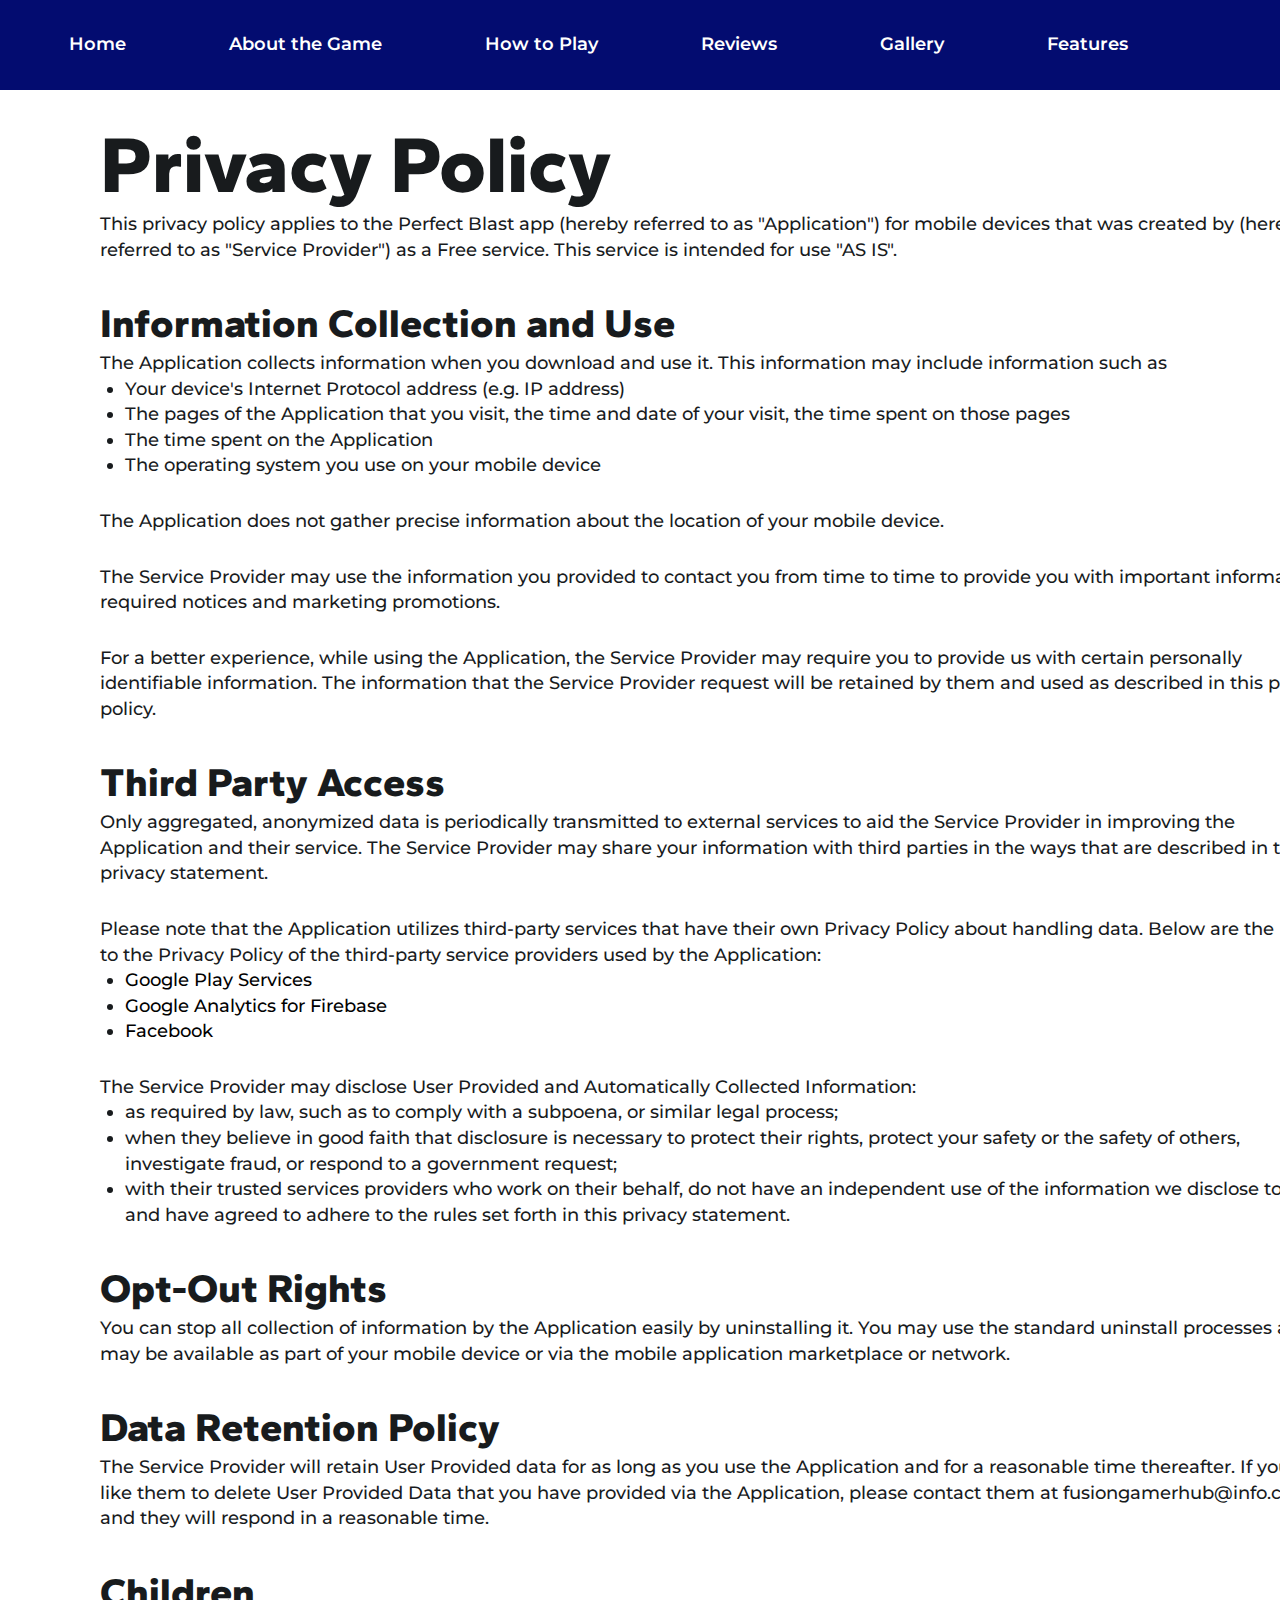
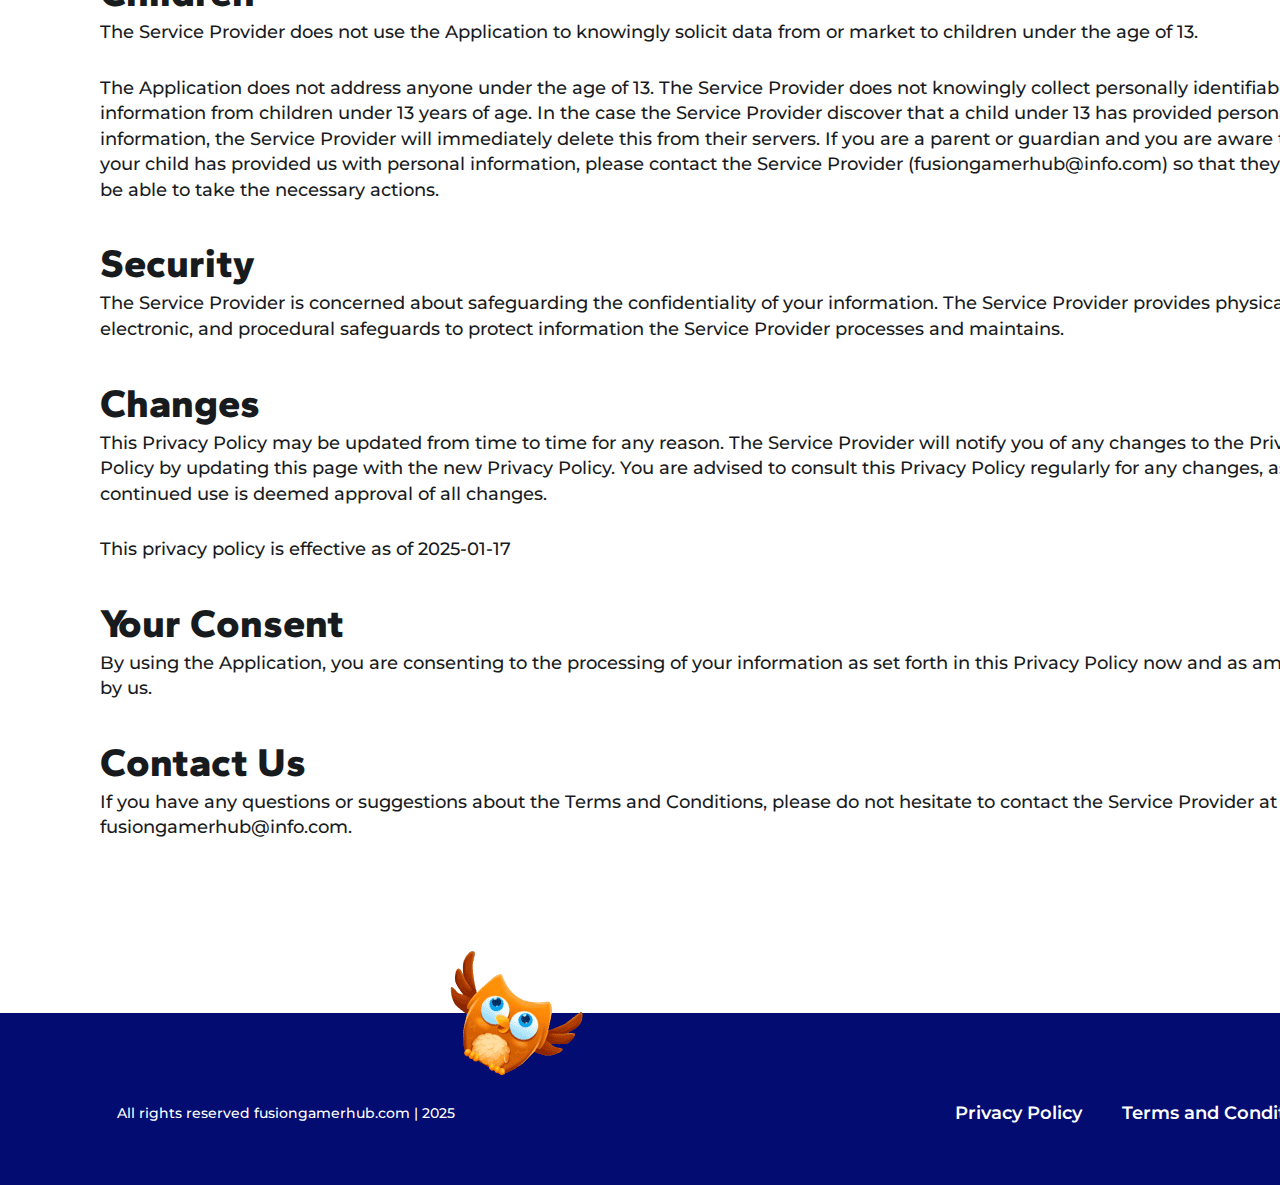
<file: policy.html>
<!DOCTYPE html>
<html lang="en">
  <head>
    <meta charset="UTF-8" />
    <meta name="viewport" content="width=device-width, initial-scale=1.0" />
    <title>Perfect Blast</title>
    <link rel="icon" href="image/Icon 500_500.png" />
    <link rel="stylesheet" type="text/css" href="slick/slick.css" />
    <link rel="stylesheet" href="css/main.css" />
    <link href="https://unpkg.com/aos@2.3.1/dist/aos.css" rel="stylesheet" />
  </head>

  <body class="back">
    <header class="header">
      <div class="header__background"></div>
      <nav class="navigation">
        <ul class="navigation__list">
          <li class="navigation__item">
            <a href="/" class="navigation__link"
              ><img href="/" class="header-title navigation-img" alt=""
            /></a>
          </li>
          <li class="navigation__item">
            <a href="/" class="navigation__link">Home</a>
          </li>

          <li class="navigation__item">
            <a href="/#about" class="navigation__link">About the Game</a>
          </li>
          <li class="navigation__item">
            <a href="/#how" class="navigation__link">How to Play</a>
          </li>

          <li class="navigation__item">
            <a href="/#reviews" class="navigation__link">Reviews</a>
          </li>

          <li class="navigation__item">
            <a href="/#gallery" class="navigation__link">Gallery</a>
          </li>
          <li class="navigation__item">
            <a href="/#features" class="navigation__link">Features</a>
          </li>
          <li class="navigation__item">
            <a href="policy.html" class="navigation__link navigation__item-desk"
              >Privacy Policy</a
            >
          </li>
          <li class="navigation__item">
            <a href="terms.html" class="navigation__link navigation__item-desk"
              >Terms and Conditions</a
            >
          </li>
        </ul>

        <div class="header__button-wrapper policy-terms-header__button-wrapper">
          <a href="/" class="policy-terms-header__icon--menu"
            ><img href="/" class="header-title" alt=""
          /></a>

          <button type="button" class="header__icon-button" data-menu-button>
            <img
              class="header__icon header__icon--menu"
              src="image/header/Menu.png"
              alt=""
            />

            <img
              class="header__icon header__icon--close close"
              src="image/header/Menu (1).png"
              alt=""
            />
          </button>
        </div>
      </nav>
    </header>

    <main class="policy">
      <section>
        <div class="policy-terms-container">
          <p class="policy-terms-title">Privacy Policy</p>

          <p class="policy-terms-texts">
            This privacy policy applies to the Perfect Blast app (hereby
            referred to as "Application") for mobile devices that was created by
            (hereby referred to as "Service Provider") as a Free service. This
            service is intended for use "AS IS".
          </p>
          <p class="policy-terms-text">Information Collection and Use</p>
          <p class="policy-terms-texts">
            The Application collects information when you download and use it.
            This information may include information such as
          </p>

          <ul class="terms-lists">
            <li>Your device's Internet Protocol address (e.g. IP address)</li>
            <li>
              The pages of the Application that you visit, the time and date of
              your visit, the time spent on those pages
            </li>
            <li>The time spent on the Application</li>
            <li>The operating system you use on your mobile device</li>
          </ul>
          <p class="policy-terms-text-one">
            The Application does not gather precise information about the
            location of your mobile device.
          </p>

          <p class="policy-terms-text-one">
            The Service Provider may use the information you provided to contact
            you from time to time to provide you with important information,
            required notices and marketing promotions.
          </p>
          <p class="policy-terms-text-one">
            For a better experience, while using the Application, the Service
            Provider may require you to provide us with certain personally
            identifiable information. The information that the Service Provider
            request will be retained by them and used as described in this
            privacy policy.
          </p>

          <p class="policy-terms-text">Third Party Access</p>

          <p class="policy-terms-texts">
            Only aggregated, anonymized data is periodically transmitted to
            external services to aid the Service Provider in improving the
            Application and their service. The Service Provider may share your
            information with third parties in the ways that are described in
            this privacy statement.
          </p>

          <p class="policy-terms-text-one">
            Please note that the Application utilizes third-party services that
            have their own Privacy Policy about handling data. Below are the
            links to the Privacy Policy of the third-party service providers
            used by the Application:
          </p>
          <ul class="terms-lists">
            <li>
              <a
                class="email-link-color"
                href="https://policies.google.com/privacy"
                target="_blank"
                rel=""
                >Google Play Services
              </a>
            </li>
            <li>
              <a
                class="email-link-color"
                href="https://firebase.google.com/support/privacy"
                target="_blank"
                rel=""
                >Google Analytics for Firebase
              </a>
            </li>
            <li>
              <a
                class="email-link-color"
                href="https://www.facebook.com/about/privacy/update/printable"
                target="_blank"
                rel=""
                >Facebook
              </a>
            </li>
          </ul>

          <p class="policy-terms-text-one">
            The Service Provider may disclose User Provided and Automatically
            Collected Information:
          </p>
          <ul class="terms-lists">
            <li>
              as required by law, such as to comply with a subpoena, or similar
              legal process;
            </li>
            <li>
              when they believe in good faith that disclosure is necessary to
              protect their rights, protect your safety or the safety of others,
              investigate fraud, or respond to a government request;
            </li>
            <li>
              with their trusted services providers who work on their behalf, do
              not have an independent use of the information we disclose to
              them, and have agreed to adhere to the rules set forth in this
              privacy statement.
            </li>
          </ul>

          <h2 class="policy-terms-text">Opt-Out Rights</h2>
          <p class="policy-terms-texts">
            You can stop all collection of information by the Application easily
            by uninstalling it. You may use the standard uninstall processes as
            may be available as part of your mobile device or via the mobile
            application marketplace or network.
          </p>

          <h2 class="policy-terms-text">Data Retention Policy</h2>
          <p class="policy-terms-texts">
            The Service Provider will retain User Provided data for as long as
            you use the Application and for a reasonable time thereafter. If
            you'd like them to delete User Provided Data that you have provided
            via the Application, please contact them at fusiongamerhub@info.com
            and they will respond in a reasonable time.
          </p>
          <h2 class="policy-terms-text">Children</h2>
          <p class="policy-terms-texts">
            The Service Provider does not use the Application to knowingly
            solicit data from or market to children under the age of 13.
          </p>

          <p class="policy-terms-text-one">
            The Application does not address anyone under the age of 13. The
            Service Provider does not knowingly collect personally identifiable
            information from children under 13 years of age. In the case the
            Service Provider discover that a child under 13 has provided
            personal information, the Service Provider will immediately delete
            this from their servers. If you are a parent or guardian and you are
            aware that your child has provided us with personal information,
            please contact the Service Provider (fusiongamerhub@info.com) so
            that they will be able to take the necessary actions.
          </p>
          <h2 class="policy-terms-text">Security</h2>
          <p class="policy-terms-texts">
            The Service Provider is concerned about safeguarding the
            confidentiality of your information. The Service Provider provides
            physical, electronic, and procedural safeguards to protect
            information the Service Provider processes and maintains.
          </p>
          <h2 class="policy-terms-text">Changes</h2>
          <p class="policy-terms-texts">
            This Privacy Policy may be updated from time to time for any reason.
            The Service Provider will notify you of any changes to the Privacy
            Policy by updating this page with the new Privacy Policy. You are
            advised to consult this Privacy Policy regularly for any changes, as
            continued use is deemed approval of all changes.
          </p>

          <p class="policy-terms-text-one">
            This privacy policy is effective as of 2025-01-17
          </p>
          <h2 class="policy-terms-text">Your Consent</h2>
          <p class="policy-terms-texts">
            By using the Application, you are consenting to the processing of
            your information as set forth in this Privacy Policy now and as
            amended by us.
          </p>
          <h2 class="policy-terms-text">Contact Us</h2>
          <p class="policy-terms-texts">
            If you have any questions or suggestions about the Terms and
            Conditions, please do not hesitate to contact the Service Provider
            at
            <a class="email-link" href="mailto:fusiongamerhub@info.com"
              >fusiongamerhub@info.com</a
            >.
          </p>
        </div>
      </section>
    </main>

    <footer class="footer">
      <div class="footer-container">
        <div class="footer-wrapper">
          <a class="footer-text" href="policy.html">Privacy Policy</a>
          <a class="footer-text" href="terms.html">Terms and Conditions</a>
        </div>
        <p class="footer-copyright">
          All rights reserved fusiongamerhub.com | 2025
        </p>
      </div>
    </footer>
    <script src="js/mobile-menu.js"></script>
  </body>
</html>
</file>
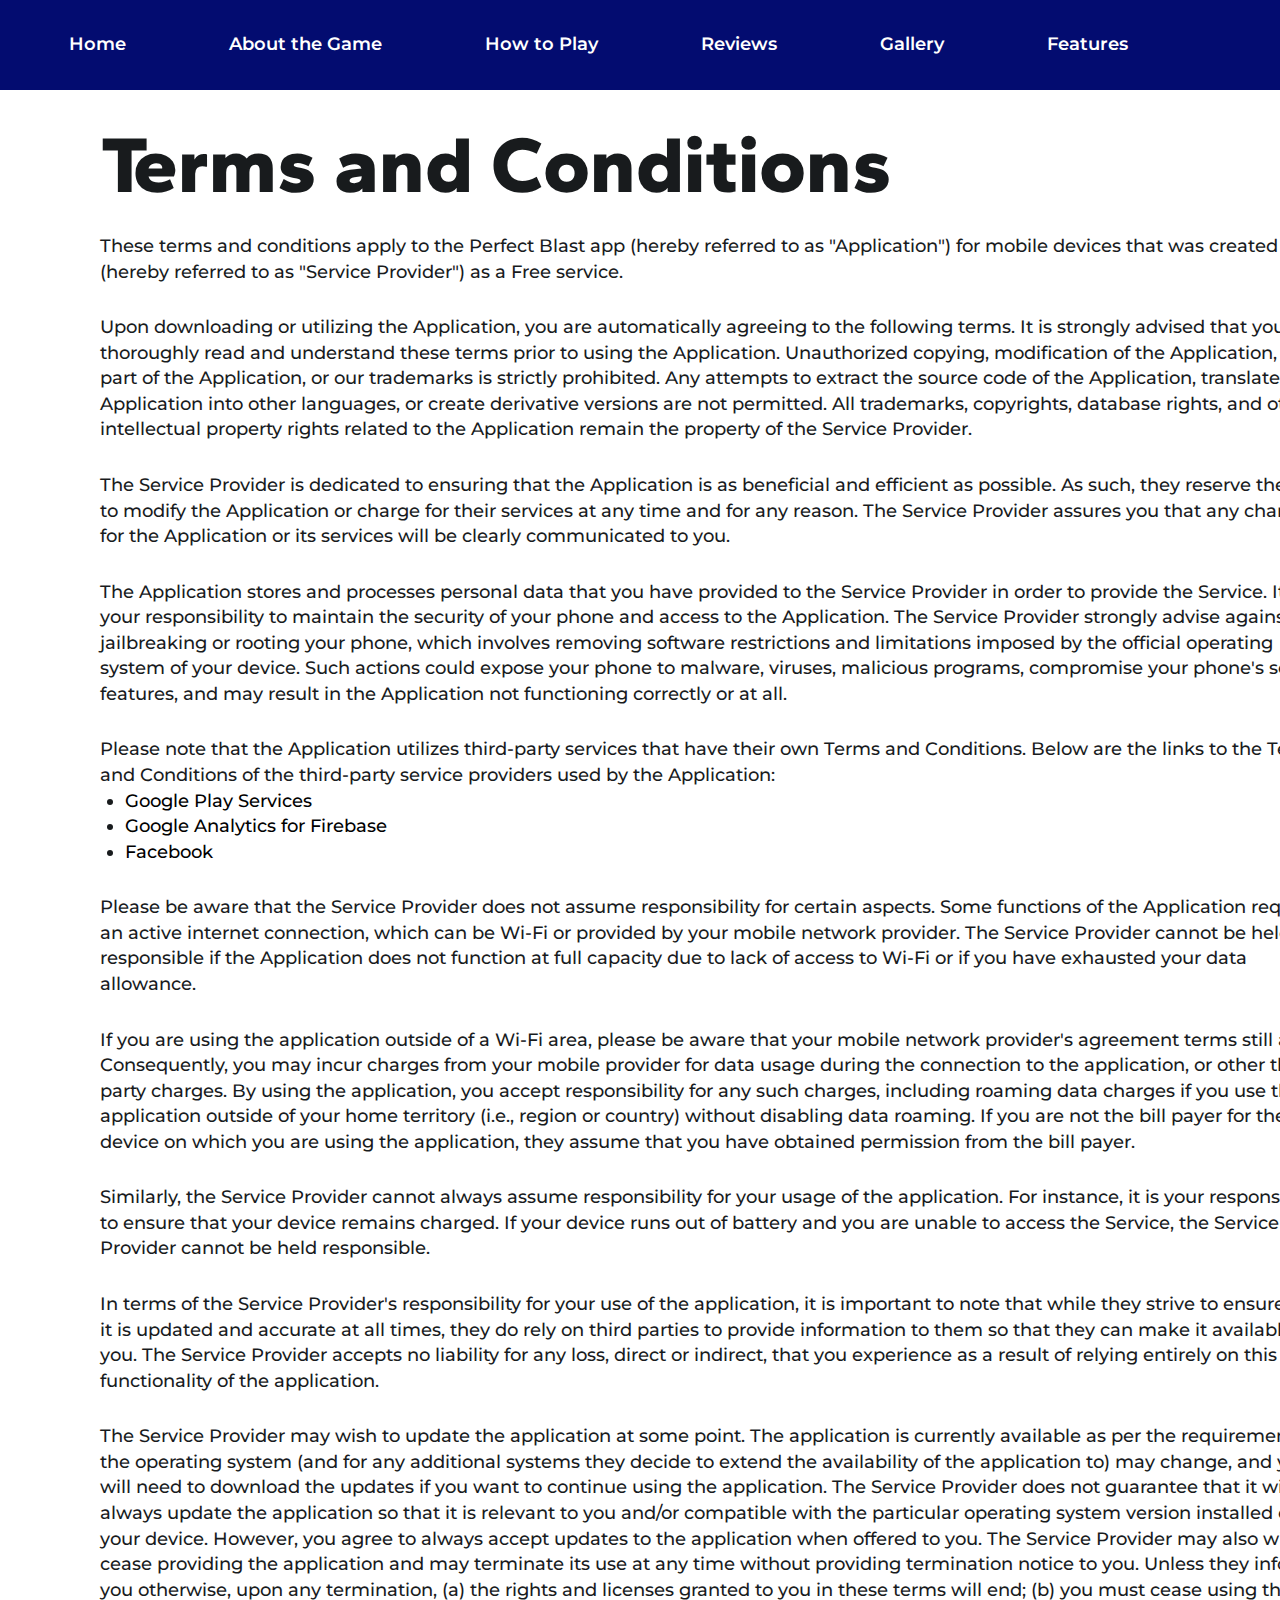
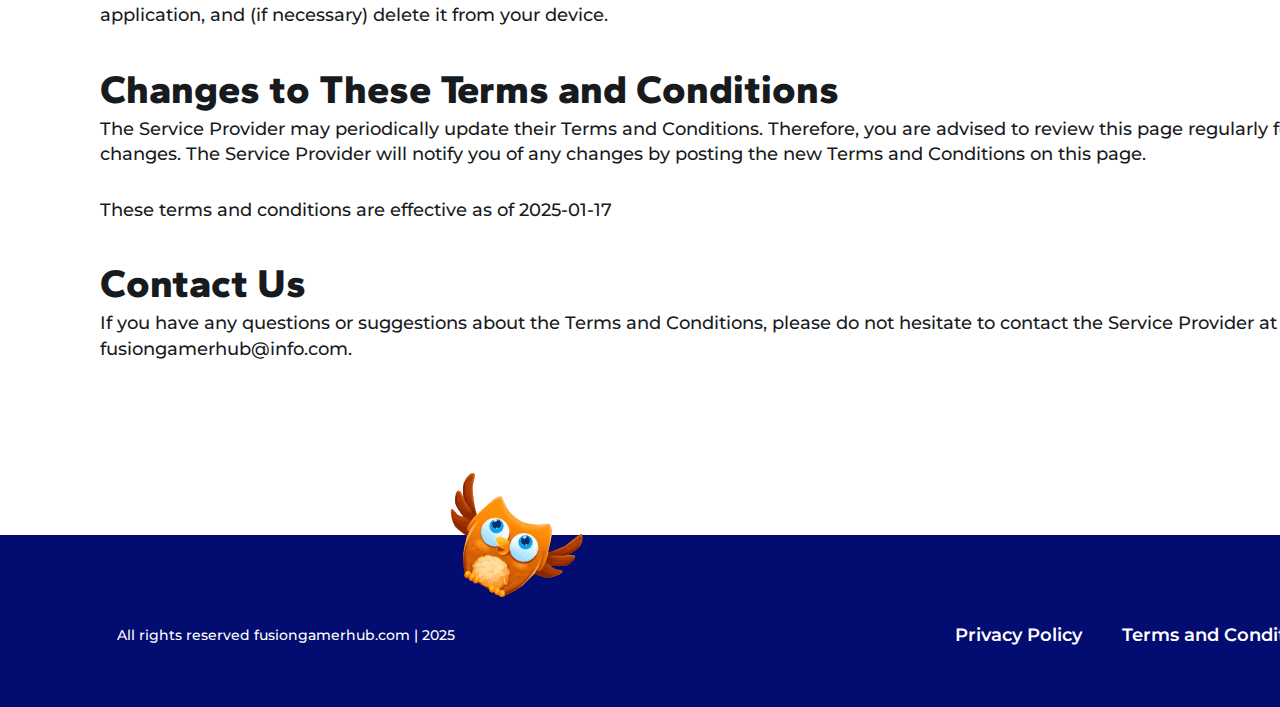
<file: terms.html>
<!DOCTYPE html>
<html lang="en">
  <head>
    <meta charset="UTF-8" />
    <meta name="viewport" content="width=device-width, initial-scale=1.0" />
    <title>Perfect Blast</title>
    <link rel="icon" href="image/Icon 500_500.png" />
    <link rel="stylesheet" type="text/css" href="slick/slick.css" />
    <link rel="stylesheet" href="css/main.css" />
    <link href="https://unpkg.com/aos@2.3.1/dist/aos.css" rel="stylesheet" />
  </head>

  <body class="back">
    <header class="header">
      <div class="header__background"></div>
      <nav class="navigation">
        <ul class="navigation__list">
          <li class="navigation__item">
            <a href="/" class="navigation__link"
              ><img href="/" class="header-title navigation-img" alt=""
            /></a>
          </li>
          <li class="navigation__item">
            <a href="/" class="navigation__link">Home</a>
          </li>

          <li class="navigation__item">
            <a href="/#about" class="navigation__link">About the Game</a>
          </li>
          <li class="navigation__item">
            <a href="/#how" class="navigation__link">How to Play</a>
          </li>

          <li class="navigation__item">
            <a href="/#reviews" class="navigation__link">Reviews</a>
          </li>

          <li class="navigation__item">
            <a href="/#gallery" class="navigation__link">Gallery</a>
          </li>
          <li class="navigation__item">
            <a href="/#features" class="navigation__link">Features</a>
          </li>
          <li class="navigation__item">
            <a href="policy.html" class="navigation__link navigation__item-desk"
              >Privacy Policy</a
            >
          </li>
          <li class="navigation__item">
            <a href="terms.html" class="navigation__link navigation__item-desk"
              >Terms and Conditions</a
            >
          </li>
        </ul>

        <div class="header__button-wrapper policy-terms-header__button-wrapper">
          <a href="/" class="policy-terms-header__icon--menu"
            ><img href="/" class="header-title" alt=""
          /></a>

          <button type="button" class="header__icon-button" data-menu-button>
            <img
              class="header__icon header__icon--menu"
              src="image/header/Menu.png"
              alt=""
            />

            <img
              class="header__icon header__icon--close close"
              src="image/header/Menu (1).png"
              alt=""
            />
          </button>
        </div>
      </nav>
    </header>

    <main class="policy">
      <section>
        <div class="policy-terms-container">
          <h2 class="policy-terms-title">Terms and Conditions</h2>

          <p class="policy-terms-text-one">
            These terms and conditions apply to the Perfect Blast app (hereby
            referred to as "Application") for mobile devices that was created by
            (hereby referred to as "Service Provider") as a Free service.
          </p>

          <p class="policy-terms-text-one">
            Upon downloading or utilizing the Application, you are automatically
            agreeing to the following terms. It is strongly advised that you
            thoroughly read and understand these terms prior to using the
            Application. Unauthorized copying, modification of the Application,
            any part of the Application, or our trademarks is strictly
            prohibited. Any attempts to extract the source code of the
            Application, translate the Application into other languages, or
            create derivative versions are not permitted. All trademarks,
            copyrights, database rights, and other intellectual property rights
            related to the Application remain the property of the Service
            Provider.
          </p>

          <p class="policy-terms-text-one">
            The Service Provider is dedicated to ensuring that the Application
            is as beneficial and efficient as possible. As such, they reserve
            the right to modify the Application or charge for their services at
            any time and for any reason. The Service Provider assures you that
            any charges for the Application or its services will be clearly
            communicated to you.
          </p>
          <p class="policy-terms-text-one">
            The Application stores and processes personal data that you have
            provided to the Service Provider in order to provide the Service. It
            is your responsibility to maintain the security of your phone and
            access to the Application. The Service Provider strongly advise
            against jailbreaking or rooting your phone, which involves removing
            software restrictions and limitations imposed by the official
            operating system of your device. Such actions could expose your
            phone to malware, viruses, malicious programs, compromise your
            phone's security features, and may result in the Application not
            functioning correctly or at all.
          </p>
          <p class="policy-terms-text-one">
            Please note that the Application utilizes third-party services that
            have their own Terms and Conditions. Below are the links to the
            Terms and Conditions of the third-party service providers used by
            the Application:
          </p>
          <ul class="terms-lists">
            <li>
              <a
                class="email-link-color"
                href="https://policies.google.com/privacy"
                target="_blank"
                rel=""
                >Google Play Services
              </a>
            </li>
            <li>
              <a
                class="email-link-color"
                href="https://firebase.google.com/support/privacy"
                target="_blank"
                rel=""
                >Google Analytics for Firebase
              </a>
            </li>
            <li>
              <a
                class="email-link-color"
                href="https://www.facebook.com/about/privacy/update/printable"
                target="_blank"
                rel=""
                >Facebook
              </a>
            </li>
          </ul>

          <p class="policy-terms-text-one">
            Please be aware that the Service Provider does not assume
            responsibility for certain aspects. Some functions of the
            Application require an active internet connection, which can be
            Wi-Fi or provided by your mobile network provider. The Service
            Provider cannot be held responsible if the Application does not
            function at full capacity due to lack of access to Wi-Fi or if you
            have exhausted your data allowance.
          </p>

          <p class="policy-terms-text-one">
            If you are using the application outside of a Wi-Fi area, please be
            aware that your mobile network provider's agreement terms still
            apply. Consequently, you may incur charges from your mobile provider
            for data usage during the connection to the application, or other
            third-party charges. By using the application, you accept
            responsibility for any such charges, including roaming data charges
            if you use the application outside of your home territory (i.e.,
            region or country) without disabling data roaming. If you are not
            the bill payer for the device on which you are using the
            application, they assume that you have obtained permission from the
            bill payer.
          </p>

          <p class="policy-terms-text-one">
            Similarly, the Service Provider cannot always assume responsibility
            for your usage of the application. For instance, it is your
            responsibility to ensure that your device remains charged. If your
            device runs out of battery and you are unable to access the Service,
            the Service Provider cannot be held responsible.
          </p>

          <p class="policy-terms-text-one">
            In terms of the Service Provider's responsibility for your use of
            the application, it is important to note that while they strive to
            ensure that it is updated and accurate at all times, they do rely on
            third parties to provide information to them so that they can make
            it available to you. The Service Provider accepts no liability for
            any loss, direct or indirect, that you experience as a result of
            relying entirely on this functionality of the application.
          </p>

          <p class="policy-terms-text-one">
            The Service Provider may wish to update the application at some
            point. The application is currently available as per the
            requirements for the operating system (and for any additional
            systems they decide to extend the availability of the application
            to) may change, and you will need to download the updates if you
            want to continue using the application. The Service Provider does
            not guarantee that it will always update the application so that it
            is relevant to you and/or compatible with the particular operating
            system version installed on your device. However, you agree to
            always accept updates to the application when offered to you. The
            Service Provider may also wish to cease providing the application
            and may terminate its use at any time without providing termination
            notice to you. Unless they inform you otherwise, upon any
            termination, (a) the rights and licenses granted to you in these
            terms will end; (b) you must cease using the application, and (if
            necessary) delete it from your device.
          </p>
          <h2 class="policy-terms-text">
            Changes to These Terms and Conditions
          </h2>
          <p class="policy-terms-texts">
            The Service Provider may periodically update their Terms and
            Conditions. Therefore, you are advised to review this page regularly
            for any changes. The Service Provider will notify you of any changes
            by posting the new Terms and Conditions on this page.
          </p>

          <p class="policy-terms-text-one">
            These terms and conditions are effective as of 2025-01-17
          </p>
          <h2 class="policy-terms-text">Contact Us</h2>
          <p class="policy-terms-texts">
            If you have any questions or suggestions about the Terms and
            Conditions, please do not hesitate to contact the Service Provider
            at
            <a class="email-link" href="mailto:fusiongamerhub@info.com"
              >fusiongamerhub@info.com</a
            >.
          </p>
        </div>
      </section>
    </main>

    <footer class="footer">
      <div class="footer-container">
        <div class="footer-wrapper">
          <a class="footer-text" href="policy.html">Privacy Policy</a>
          <a class="footer-text" href="terms.html">Terms and Conditions</a>
        </div>
        <p class="footer-copyright">
          All rights reserved fusiongamerhub.com | 2025
        </p>
      </div>
    </footer>
    <script src="js/mobile-menu.js"></script>
  </body>
</html>
</file>
<file: css/main.css>
@import url("https://fonts.googleapis.com/css2?family=Coiny&family=Gantari:ital,wght@0,100..900;1,100..900&family=Montserrat:ital,wght@0,100..900;1,100..900&display=swap");

:root {
}

* {
  -webkit-box-sizing: border-box;
  box-sizing: border-box;
}

html {
  scroll-behavior: smooth;
  background: rgba(255, 255, 255, 1);
  color: rgba(0, 0, 0, 1);
}

body {
  margin: 0;
}

h1,
h2,
h3,
h4,
h5,
h6,
p {
  margin: 0;
}

ul,
ol {
  margin: 0;
  padding: 0;
  list-style: none;
}

img {
  display: block;
  height: auto;
}

.list {
  list-style: none;
}

button,
a {
  cursor: pointer;
}

.visually-hidden {
  position: absolute;
  width: 1px;
  height: 1px;
  margin: -1px;
  border: 0;
  padding: 0;

  white-space: nowrap;
  clip-path: inset(100%);
  clip: rect(0 0 0 0);
  overflow: hidden;
}

.button:hover {
  scale: 120%;
}

.header {
  position: fixed;
  width: 100%;
  z-index: 5;
  -webkit-transition: background-color 0.3s ease;
  transition: background-color 0.3s ease;
}

.header.is-open .header__background {
  left: 0;
}
.header__button-wrapper {
  margin-left: auto;
}
.header__icon {
  display: none;
}

.header__icon-button {
  display: -webkit-box;
  display: -ms-flexbox;
  display: flex;
  background-color: transparent;
  border: none;
  border-radius: 50%;
}

.header__icon--menu {
  display: block;
}

.header__icon-button.is-open .header__icon--menu {
  display: none;
}

.header__icon-button.is-open .header__icon--close {
  display: block;
}

.header {
  position: fixed;
  width: 100%;
  z-index: 5;
  background: transparent;
  display: flex;
  height: 64px;
  background: rgba(3, 12, 112, 1);
}
.header__background {
  position: absolute;
  top: 0;
  right: 0;
  bottom: 0;
  left: 100%;

  z-index: -1;
  -webkit-transition: left 0.3s ease;
  transition: left 0.3s ease;
  background: rgba(3, 12, 112, 1);
}
.header.is-open .header__background {
  left: 0;
}
.header__button-wrapper {
  margin-right: auto;
  display: flex;
  align-items: center;
  justify-content: end;
}
.policy-terms-header__button-wrapper {
  margin-right: auto;
  display: flex;
  align-items: center;
  justify-content: space-between;
}
.header__icon {
  display: none;
}
.header__icon-button {
  display: flex;
  background-color: transparent;
  border: none;
  border-radius: 50%;
}

.header__icon--menu {
  display: block;
}

.header__icon-button.is-open .header__icon--menu {
  display: none;
}

.header__icon-button.is-open .header__icon--close {
  display: block;
}

.navigation {
  display: -ms-flexbox;
  -webkit-box-orient: vertical;
  -webkit-box-direction: normal;
  -ms-flex-direction: column;
  flex-direction: column;
  -webkit-box-align: center;
  -ms-flex-align: center;
  align-items: center;
  -webkit-box-flex: 1;
  -ms-flex: 1;
  flex: 1;
  padding: 12px;
  position: relative;
}

.navigation__list {
  display: flex;
  flex-direction: column;

  align-items: start;

  top: 130px;
  position: absolute;
  top: 100%;
  right: -100%;
  width: 100%;
  height: 557px;
  -webkit-transition: 0.3s;
  transition: 0.3s;
  z-index: 999;

  padding: 0px 32px;

  border-radius: 0px 0px 20px 20px;
  gap: 28px;
  background: rgba(3, 12, 112, 1);
}
.navigation__list.is-open {
  right: 0;
}
.navigation__link {
  font-family: Montserrat;
  font-size: 18px;
  font-weight: 600;
  line-height: 25.56px;
  text-align: left;
  text-underline-position: from-font;
  text-decoration-skip-ink: none;

  text-decoration: none;
  color: rgba(255, 255, 255, 1);
}

.header.is-open {
  background-color: transparent;
}
.navigation-img {
  display: none;
}

@media screen and (min-width: 1200px) {
  .navigation-img {
    display: flex;
  }
  .policy-terms-header__icon--menu {
    display: none;
  }

  .header {
    width: 100%;

    height: 90px;
    padding: 10px 20px 10px 40px;
    display: flex;
    align-items: center;
    justify-content: center;

    z-index: 1000;
  }
  .header__background {
  }

  .header__icon-button {
    display: none;
  }

  .navigation {
    display: flex;

    flex-direction: row;

    flex: 1;
    padding: 0;
    align-items: center;
    justify-content: center;
    width: 1440px;
    margin: auto;
  }
  .navigation__list {
    background-color: transparent;
    flex-direction: row;
    display: flex;
    position: static;
    width: 1440px;
    margin: auto;

    padding-block: 0;
    flex: 1;
    gap: 103px;
    height: 0px;
    display: flex;

    align-items: center;
    justify-content: center;
  }
  .navigation__link {
    font-family: Montserrat;
    font-size: 18px;
    font-weight: 600;
    line-height: 25.56px;
    text-align: center;
    text-underline-position: from-font;
    text-decoration-skip-ink: none;

    text-decoration: none;
  }

  .header__icon-home-img {
    display: none;
  }
  .navigation__item-desk {
    display: none;
  }
}

.home {
  width: 375px;
  height: 941px;

  padding: 100px 16px 0px;
  background-repeat: no-repeat;
  background-size: cover;
  background-position: center;
  background-image: url("/image/home/Home.png");
  margin: auto;
}

.home__container-top {
  display: flex;
  flex-direction: column;
  align-items: start;
}
.home-title {
  font-family: Gantari;
  font-size: 60px;
  font-weight: 800;
  line-height: 60px;
  text-align: left;
  text-underline-position: from-font;
  text-decoration-skip-ink: none;
  color: rgba(255, 253, 253, 1);
}

.home-text {
  font-family: Gantari;
  font-size: 26px;
  font-weight: 700;
  line-height: 26px;
  text-align: left;
  text-underline-position: from-font;
  text-decoration-skip-ink: none;

  color: rgba(255, 253, 253, 1);
  padding: 24px 0 40px;
}

@media screen and (min-width: 1200px) {
  .home {
    width: 1440px;
    height: 938px;
    padding: 144px 100px 0px;
    background-image: url("/image/home/Home\ \(2\).png");
  }
  .home-title {
    font-family: Gantari;
    font-size: 80px;
    font-weight: 800;
    line-height: 80px;
    text-align: left;
    text-underline-position: from-font;
    text-decoration-skip-ink: none;

    width: 800px;
  }

  .home-text {
    font-family: Gantari;
    font-size: 26px;
    font-weight: 700;
    line-height: 26px;
    text-align: left;
    text-underline-position: from-font;
    text-decoration-skip-ink: none;
  }
}

.about {
  padding: 40px 16px;
  margin: auto;
  width: 375px;
}
.about-container {
  background: rgba(228, 234, 255, 1);
  border: 1px solid rgba(255, 255, 255, 1);
  padding: 60px 16px;
  border-radius: 4px;
}
.about-title {
  font-family: Gantari;
  font-size: 40px;
  font-weight: 800;
  line-height: 40px;
  text-align: left;
  text-underline-position: from-font;
  text-decoration-skip-ink: none;
}

.about-text {
  font-family: Montserrat;
  font-size: 18px;
  font-weight: 500;
  line-height: 25.56px;
  text-align: left;
  text-underline-position: from-font;
  text-decoration-skip-ink: none;
  padding: 32px 0px 40px;
}
.about-text-bold {
  font-family: Gantari;
  font-size: 26px;
  font-weight: 700;
  line-height: 26px;
  text-align: left;
  text-underline-position: from-font;
  text-decoration-skip-ink: none;
}
.about-list {
  padding: 16px 0 32px 20px;

  display: flex;
  flex-direction: column;
  list-style-type: decimal;
  font-family: Montserrat;
  font-size: 14px;
  font-weight: 500;
  line-height: 19.6px;
  text-align: left;
  text-underline-position: from-font;
  text-decoration-skip-ink: none;
}
.about-img {
  width: 313px;
  height: 256px;
}
@media screen and (min-width: 1200px) {
  .about {
    padding: 100px;
    margin: auto;
    width: 1440px;
  }
  .about-container {
    padding: 60px;
    display: flex;
  }
  .about-title {
    font-family: Gantari;
    font-size: 60px;
    font-weight: 800;
    line-height: 60px;
    text-align: left;
    text-underline-position: from-font;
    text-decoration-skip-ink: none;
  }

  .about-text {
    font-family: Montserrat;
    font-size: 18px;
    font-weight: 500;
    line-height: 25.56px;
    text-align: left;
    text-underline-position: from-font;
    text-decoration-skip-ink: none;
    width: 682px;

    padding: 48px 0px 40px;
  }
  .about-text-bold {
    font-family: Gantari;
    font-size: 26px;
    font-weight: 700;
    line-height: 26px;
    text-align: left;
    text-underline-position: from-font;
    text-decoration-skip-ink: none;
  }
  .about-list {
    padding: 16px 0 32px 20px;

    display: flex;
    flex-direction: column;
    list-style-type: decimal;
  }
  .about-img {
    width: 343.44px;
    height: 281px;
    margin-left: -430px;
    margin-top: -270px;
  }
}
.how {
  width: 375px;
  margin: auto;
  padding: 40px 16px;
  background: rgba(3, 12, 112, 1);
}
.how-title {
  color: rgba(255, 255, 255, 1);
}
.how-list {
  padding-top: 32px;
  margin: auto;
  display: flex;
  flex-direction: column;
  gap: 8px;
}
.how-item {
  width: 343px;
  height: 322px;
  padding: 32px 24px 32px 24px;
  border-radius: 4px;
  background: rgba(255, 255, 255, 1);
}
.how-text-number {
  font-family: Montserrat;
  font-size: 14px;
  font-weight: 600;
  line-height: 19.6px;
  text-align: left;
  text-underline-position: from-font;
  text-decoration-skip-ink: none;
  color: rgba(149, 153, 157, 1);
}
.how-text-bold {
  padding: 40px 0 16px;
  font-family: Gantari;
  font-size: 26px;
  font-weight: 700;
  line-height: 26px;
  text-align: left;
  text-underline-position: from-font;
  text-decoration-skip-ink: none;
}
.how-text {
  color: rgba(149, 153, 157, 1);
  font-family: Montserrat;
  font-size: 18px;
  font-weight: 500;
  line-height: 25.56px;
  text-align: left;
  text-underline-position: from-font;
  text-decoration-skip-ink: none;
}

@media screen and (min-width: 1200px) {
  .how {
    width: 1440px;
    height: 1008px;
    margin: auto;
    padding: 100px;
    background-repeat: no-repeat;
    background-size: cover;
    background-position: center;
    background-image: url("/image/How\ to\ play.png");
  }

  .how-list {
    padding-top: 60px;
    margin: auto;
    display: flex;
    flex-direction: row;
    flex-wrap: wrap;
    gap: 24px;
  }
  .how-item {
    width: 397px;
    height: 322px;
  }
}

.reviews {
  width: 375px;
  height: 690px;

  margin: auto;
  margin-top: -50px;
  padding: 90px 0 0 16px;
  background-repeat: no-repeat;
  background-size: cover;
  background-position: top;
  background-image: url("/image/reviews/Reviews.png");
}

.reviews-list {
  padding-top: 32px;
}
.reviews-item {
  margin: 0 4px;
  width: 329px;
  height: 491px;
  padding: 24px 16px;

  border-radius: 4px;

  background: rgba(255, 255, 255, 1);
}
.reviews-img {
  font-family: Coiny;
  font-size: 64px;
  font-weight: 400;
  line-height: 51.2px;
  text-align: left;
  text-underline-position: from-font;
  text-decoration-skip-ink: none;
  color: rgba(228, 234, 255, 1);
}
.reviews-item-one {
  display: flex;
  flex-direction: column;
  justify-content: space-between;
  padding-top: 16px;
  height: 376px;
}
.reviews-text-bold {
  margin-top: 16px;
  font-family: Montserrat;
  font-size: 14px;
  font-weight: 500;
  line-height: 19.6px;
  text-align: right;
  text-underline-position: from-font;
  text-decoration-skip-ink: none;

  color: rgba(149, 153, 157, 1);
}
.reviews-text {
  font-family: Montserrat;
  font-size: 14px;
  font-weight: 500;
  line-height: 19.6px;
  text-align: left;
  text-underline-position: from-font;
  text-decoration-skip-ink: none;
}

@media screen and (min-width: 1200px) {
  .reviews {
    width: 1440px;
    height: 777px;

    margin: auto;
    margin-top: -112px;
    padding: 200px 0 0 100px;

    background-image: url("/image/reviews/Reviews\ \(1\).png");
  }

  .reviews-list {
    padding-top: 60px;
  }
  .reviews-item {
    margin: 0 12px;
    width: 785px;
    height: 327px;
    padding: 32px 40px;
  }

  .reviews-item-one {
    height: 196px;
  }
}

.gallery {
  width: 375px;
  margin: auto;
  padding: 40px 0 40px 16px;
}

.gallery__list {
  padding-top: 32px;
}
.gallery__item {
  width: 330px;
  height: 457px;

  overflow: hidden;
  position: relative;
  margin: 0 4px;
}

.gallery__image {
  width: 100%;
  height: 100%;
  object-fit: cover;
  object-position: center;
}

@media screen and (min-width: 1200px) {
  .gallery {
    width: 1440px;

    margin: auto;
    padding: 100px 0 100px 100px;
  }

  .gallery__item {
    width: 404.29px;
    height: 599px;
    margin: 0 12px;
    overflow: hidden;
    position: relative;
  }

  .gallery__list {
    width: auto;
    padding: 60px 0 0px;
  }
}
.features {
  width: 375px;
  margin: auto;
  padding: 40px 16px;
}

.features-list {
  padding-top: 32px;
  padding-bottom: 32px;
  margin: auto;
  display: flex;
  flex-direction: column;

  gap: 8px;
}
.features-item {
  width: 343px;
  height: 184px;
  padding: 32px 24px 32px 24px;
  border-radius: 4px;
  background: rgba(228, 234, 255, 1);
  border: 1px solid rgba(255, 255, 255, 1);
}

.features-text-bold {
  font-family: Gantari;
  font-size: 26px;
  font-weight: 700;
  line-height: 26px;
  text-align: left;
  text-underline-position: from-font;
  text-decoration-skip-ink: none;
}
.features-text {
  padding-top: 16px;
  color: rgba(149, 153, 157, 1);
  font-family: Montserrat;
  font-size: 18px;
  font-weight: 500;
  line-height: 25.56px;
  text-align: left;
  text-underline-position: from-font;
  text-decoration-skip-ink: none;
}

@media screen and (min-width: 1200px) {
  .features {
    width: 1440px;
    height: 1004px;
    padding: 100px;
    background-repeat: no-repeat;
    background-size: cover;
    background-position: center;
    background-image: url("/image/features/Features.png");
  }

  .features-list {
    padding-top: 0px;
    padding-bottom: 0px;
    margin: auto;
    display: flex;
    flex-direction: column;
    position: relative;
  }
  .features-item {
    width: 300px;
    height: 184px;
  }
  .features-item-one {
    position: absolute;
    top: 106px;
    left: 110px;
  }

  .features-item-two {
    position: absolute;

    top: 1px;
    left: 470px;
  }
  .features-item-three {
    position: absolute;

    top: 106px;
    left: 830px;
  }
  .features-item-four {
    position: absolute;

    top: 325px;
    left: 940px;
  }
  .features-five {
    position: absolute;

    top: 545px;
    left: 633px;
  }
  .features-item-six {
    position: absolute;

    top: 544px;
    left: 291px;
  }
  .features-item-seven {
    position: absolute;

    top: 325px;
    left: -2px;
  }
  .features-img {
    display: none;
  }
}
.footer {
  background-repeat: no-repeat;
  background-size: cover;
  background-position: center;
  background-image: url("/image/footer/Footer.png");
  height: 248px;
  width: 375px;
  margin: auto;
  color: #ffffff;
  padding: 60px 16px 32px;
}
.footer-container {
  display: flex;
  flex-direction: column;
  justify-content: center;
  align-items: center;
  gap: 35px;
}

.footer-wrapper {
  display: flex;
  flex-direction: column;

  align-items: center;

  gap: 26px;
}
.footer-text {
  font-family: Montserrat;
  font-size: 18px;
  font-weight: 600;
  line-height: 25.56px;
  text-align: left;
  text-underline-position: from-font;
  text-decoration-skip-ink: none;

  text-decoration: none;
  color: #ffffff;
}

.footer-copyright {
  font-family: Montserrat;
  font-size: 14px;
  font-weight: 500;
  line-height: 19.6px;
  text-align: left;
  text-underline-position: from-font;
  text-decoration-skip-ink: none;
}

@media screen and (min-width: 1200px) {
  .footer {
    background-image: url("/image/footer/Footer\ \(1\).png");
    width: 1440px;
    height: 234px;
    padding: 150px 100px 0;
  }
  .footer-container {
    display: flex;
    flex-direction: row-reverse;
    justify-content: center;

    align-items: center;

    gap: 500px;
  }

  .footer-wrapper {
    display: flex;
    flex-direction: row;
    justify-content: end;
    align-items: end;

    gap: 40px;
  }
  .footer-text {
    font-family: Montserrat;
    font-size: 18px;
    font-weight: 600;
    line-height: 25.56px;
    text-align: left;
    text-underline-position: from-font;
    text-decoration-skip-ink: none;
  }

  .footer-copyright {
    font-family: Montserrat;
    font-size: 14px;
    font-weight: 500;
    line-height: 19.6px;
    text-align: left;
    text-underline-position: from-font;
    text-decoration-skip-ink: none;
  }
}
.policy-terms-container {
  flex-direction: column;
  align-items: start;
  padding: 92px 16px 50px;
  color: rgba(24, 27, 29, 1);
}
.policy-terms-title {
  font-family: Gantari;
  font-size: 60px;
  font-weight: 800;
  line-height: 60px;
  text-align: left;
  text-underline-position: from-font;
  text-decoration-skip-ink: none;
}

.policy-terms-text {
  font-family: Gantari;
  font-size: 26px;
  font-weight: 700;
  line-height: 26px;
  text-align: left;
  text-underline-position: from-font;
  text-decoration-skip-ink: none;

  padding-top: 20px;
}
.policy-terms-texts {
  font-family: Montserrat;
  font-size: 18px;
  font-weight: 500;
  line-height: 25.56px;
  text-align: left;
  text-underline-position: from-font;
  text-decoration-skip-ink: none;

  padding-top: 8px;
}
.policy-terms-text-one {
  font-family: Montserrat;
  font-size: 18px;
  font-weight: 500;
  line-height: 25.56px;
  text-align: left;
  text-underline-position: from-font;
  text-decoration-skip-ink: none;
  padding-top: 20px;
}

.terms-list {
  list-style-type: disc;

  padding: 20px 0 20px 25px;
  font-family: Montserrat;
  font-size: 18px;
  font-weight: 500;
  line-height: 25.56px;
  text-align: left;
  text-underline-position: from-font;
  text-decoration-skip-ink: none;

  display: flex;
  flex-direction: column;
}

.terms-lists {
  list-style-type: disc;

  padding-left: 25px;
  font-family: Montserrat;
  font-size: 18px;
  font-weight: 500;
  line-height: 25.56px;
  text-align: left;
  text-underline-position: from-font;
  text-decoration-skip-ink: none;
}
.email-link {
  color: inherit;
  text-decoration: none;
}
.email-link-color {
  color: #000;
  text-decoration: none;
}
@media screen and (min-width: 1200px) {
  .policy-terms-container {
    padding: 124px 100px 110px;
    width: 1440px;
    margin: auto;
  }
  .policy-terms-title {
    font-family: Gantari;
    font-size: 80px;
    font-weight: 800;
    line-height: 80px;
    text-align: left;
    text-underline-position: from-font;
    text-decoration-skip-ink: none;
  }

  .policy-terms-text {
    font-family: Gantari;
    font-size: 40px;
    font-weight: 800;
    line-height: 40px;
    text-align: left;
    text-underline-position: from-font;
    text-decoration-skip-ink: none;

    padding-top: 40px;
  }
  .policy-terms-texts {
    font-family: Montserrat;
    font-size: 18px;
    font-weight: 500;
    line-height: 25.56px;
    text-align: left;
    text-underline-position: from-font;
    text-decoration-skip-ink: none;
  }
  .policy-terms-text-one {
    font-family: Montserrat;
    font-size: 18px;
    font-weight: 500;
    line-height: 25.56px;
    text-align: left;
    text-underline-position: from-font;
    text-decoration-skip-ink: none;
    padding-top: 30px;
  }

  .terms-list {
    list-style-type: disc;

    padding: 20px 0 20px 25px;
    font-family: Montserrat;
    font-size: 18px;
    font-weight: 500;
    line-height: 25.56px;
    text-align: left;
    text-underline-position: from-font;
    text-decoration-skip-ink: none;

    display: flex;
    flex-direction: column;
  }

  .terms-lists {
    list-style-type: disc;

    font-family: Montserrat;
    font-size: 18px;
    font-weight: 500;
    line-height: 25.56px;
    text-align: left;
    text-underline-position: from-font;
    text-decoration-skip-ink: none;
  }
}
</file>
